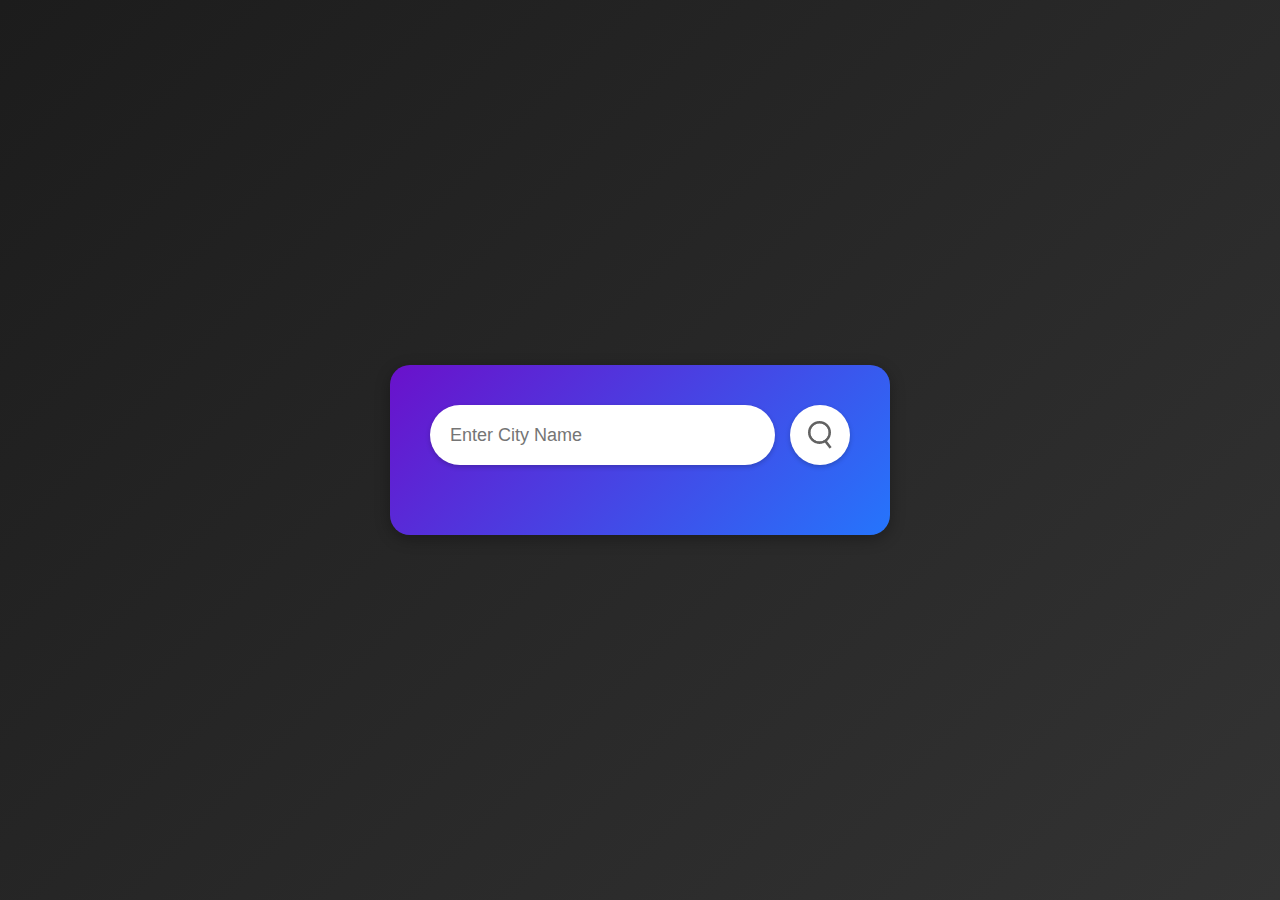
<file: Weather_App/index.html>
<!DOCTYPE html>
<html lang="en">
<head>
    <meta charset="UTF-8">
    <meta name="viewport" content="width=device-width, initial-scale=1.0">
    <title>Weather App - Easy Project</title>
    <link rel="stylesheet" href="style.css">
</head>
<body>

    <div class="card">
        <div class="search">
            <input type="text" placeholder="Enter City Name" spellcheck="false">
            <button> <img src="search.png" ></button>
        </div>
        <div class="error">
            <p> Invalid city name</p>
        </div>
        <div class="weather">
            <img src="rain.png" class="weather-icon">
            <h1 class="temp">22°C</h1>
            <h2 class="city">New York</h2>
            <div class="details">
                <div class="col">
                    <img src="humidity.png">
                    <div>
                        <p class="humidity">50%</p>
                        <p>Humidity</p>
                    </div>
                </div>
                <div class="col">
                    <img src="wind.png">
                    <div>
                        <p class="wind">15 Km/Hr</p>
                        <p>Wind Speed</p>
                    </div>
                </div>
            </div>
        </div>
    </div>

    <script src="script.js"></script>
</body>
</html>
</file>
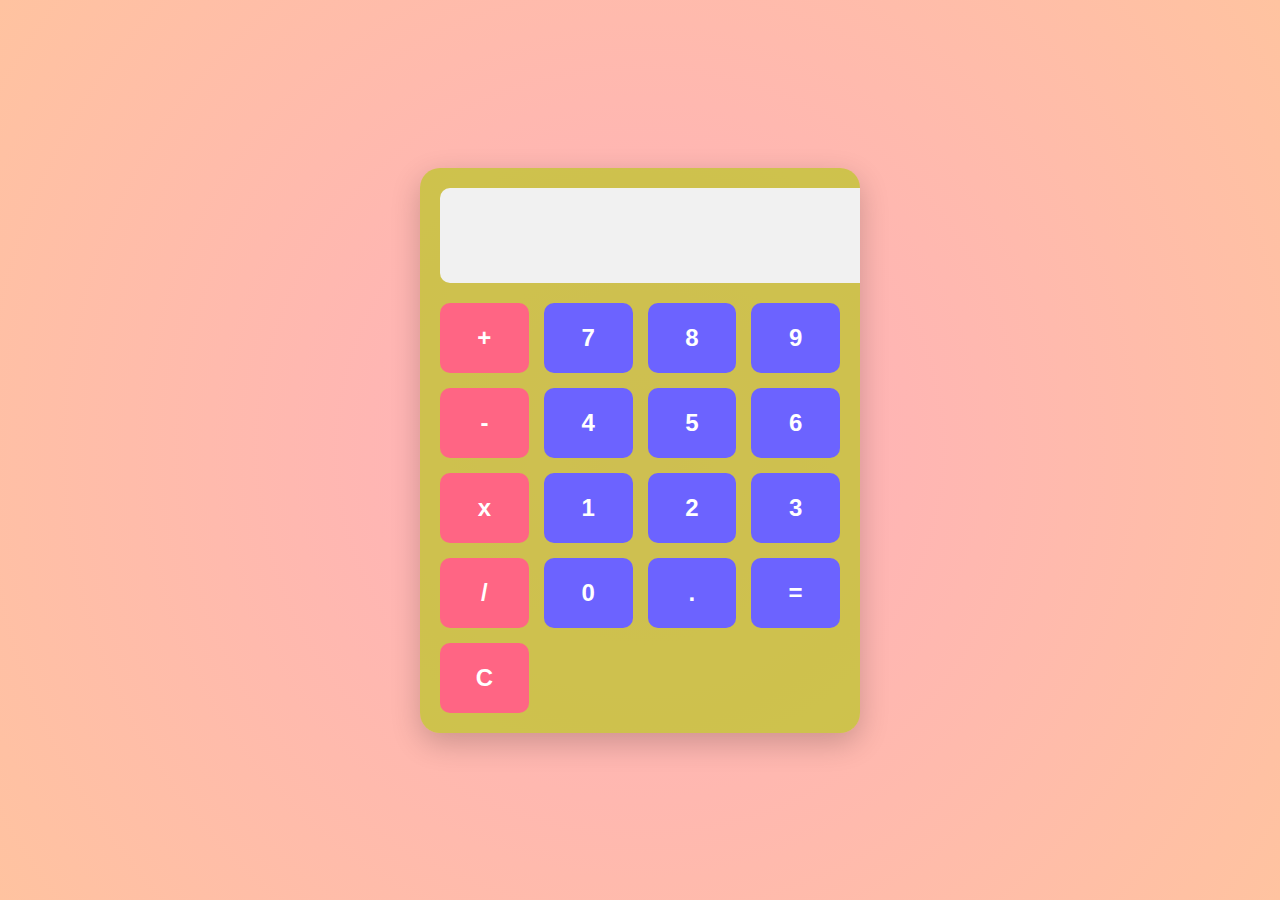
<file: Project_Starter/calc.html>
<!DOCTYPE html>
<html lang="en">
<head>
    <meta charset="UTF-8">
    <meta name="viewport" content="width=device-width, initial-scale=1.0">
    <title>Document</title>
    <link rel="stylesheet" href="calc.css">
</head>
<body>
    <div id="calculator">
        <input id="display" readonly>
        <div id="keys">
            <button onclick="appendToDisplay('+')" class="operator-btn">+</button>
            <button onclick="appendToDisplay('7')">7</button>
            <button onclick="appendToDisplay('8')">8</button>
            <button onclick="appendToDisplay('9')">9</button>
            <button onclick="appendToDisplay('-')" class="operator-btn">-</button>

            <button onclick="appendToDisplay('4')">4</button>   
            <button onclick="appendToDisplay('5')">5</button>
            <button onclick="appendToDisplay('6')">6</button>
            <button onclick="appendToDisplay('*')" class="operator-btn">x</button>

            <button onclick="appendToDisplay('1')">1</button>
            <button onclick="appendToDisplay('2')">2</button>
            <button onclick="appendToDisplay('3')">3</button>
            <button onclick="appendToDisplay('/')" class="operator-btn">/</button>

            <button onclick="appendToDisplay('0')">0</button>
            <button onclick="appendToDisplay('.')">.</button>
            <button onclick="calculate('=')">=</button>
            <button onclick="clearDisplay('C')" class="operator-btn">C</button>
            


        </div>

    </div>
   
    <script src="calc.js"></script>
</body>
</html>
</file>
<file: Weather_App/style.css>
* {
    margin: 0;
    padding: 0;
    font-family: 'Poppins', sans-serif;
    box-sizing: border-box;
}

body {
    background: linear-gradient(135deg, #1c1c1c, #333);
    color: #fff;
    display: flex;
    justify-content: center;
    align-items: center;
    height: 100vh;
    font-size: 16px;
}

.card {
    width: 90%;
    max-width: 500px;
    background: linear-gradient(135deg, #6a11cb, #2575fc);
    color: #fff;
    margin: 0 auto;
    border-radius: 20px;
    padding: 40px;
    box-shadow: 0 4px 15px rgba(0, 0, 0, 0.3);
    text-align: center;
    transition: transform 0.3s ease, box-shadow 0.3s ease;
}

.card:hover {
    transform: scale(1.05);
    box-shadow: 0 6px 20px rgba(0, 0, 0, 0.5);
}

.search {
    width: 100%;
    display: flex;
    align-items: center;
    justify-content: space-between;
    margin-bottom: 30px;
}

.search input {
    border: none;
    outline: none;
    background: #fff;
    color: #333;
    padding: 15px 20px;
    height: 60px;
    border-radius: 30px;
    flex: 1;
    margin-right: 15px;
    font-size: 18px;
    box-shadow: 0 2px 5px rgba(0, 0, 0, 0.2);
    transition: box-shadow 0.3s ease;
}

.search input:focus {
    box-shadow: 0 4px 10px rgba(0, 0, 0, 0.3);
}

.search button {
    border: none;
    outline: none;
    background: #fff;
    border-radius: 50%;
    height: 60px;
    width: 60px;
    cursor: pointer;
    display: flex;
    align-items: center;
    justify-content: center;
    box-shadow: 0 2px 5px rgba(0, 0, 0, 0.2);
    transition: background 0.3s ease, box-shadow 0.3s ease;
}

.search button:hover {
    background: #2575fc;
    box-shadow: 0 4px 10px rgba(0, 0, 0, 0.3);
}

.search button img {
    width: 24px;
}

.weather-icon {
    width: 150px;
    margin-top: 30px;
}

.weather h1 {
    font-size: 72px;
    font-weight: 700;
    margin-top: 20px;
}

.weather h2 {
    font-size: 48px;
    font-weight: 500;
    margin-top: -10px;
}

.details {
    display: flex;
    align-items: center;
    justify-content: space-between;
    padding: 0 20px;
    margin-top: 40px;
}

.col {
    display: flex;
    align-items: center;
    text-align: left;
}

.col img {
    width: 36px;
    margin-right: 10px;
}

.humidity, .wind {
    font-size: 24px;
    margin-top: -6px;
}

.weather {
    display: none;
}

.error {
    text-align: left;
    margin-left: 10px;
    font-size: 14px;
    margin-top: 10px;
    display: none;
    color: #ff4d4d;
    font-weight: 500;
}
</file>
<file: Project_Starter/calc.css>
body {
    margin: 0;
    display: flex;
    justify-content: center;
    align-items: center;
    height: 100vh;
    background: radial-gradient(circle, #ffafbd, #ffc3a0);
    font-family: 'Roboto', sans-serif;
}

#calculator {
    background-color: rgba(177, 201, 16, 0.623);
    border-radius: 20px;
    box-shadow: 0 10px 30px rgba(0, 0, 0, 0.2);
    max-width: 400px;
    overflow: hidden;
    padding: 20px;
}

#display {
    width: 100%;
    padding: 20px;
    font-size: 3rem;
    text-align: right;
    border: none;
    background-color: #f1f1f1;
    color: #333333;
    border-radius: 10px;
    margin-bottom: 20px;
}

#keys {
    display: grid;
    grid-template-columns: repeat(4, 1fr);
    gap: 15px;
}

button {
    width: 100%;
    height: 70px;
    border: none;
    border-radius: 10px;
    background-color: #6c63ff;
    color: #ffffff;
    font-size: 1.5rem;
    font-weight: bold;
    cursor: pointer;
    transition: all 0.3s ease;
}

button:hover {
    background-color: #7d74ff;
    transform: translateY(-3px);
}

button:active {
    background-color: #5b52e7;
    transform: translateY(0);
}

.operator-btn {
    background-color: #ff6584;
}

.operator-btn:hover {
    background-color: #ff7d9e;
}

.operator-btn:active {
    background-color: #ff506a;
}
</file>
